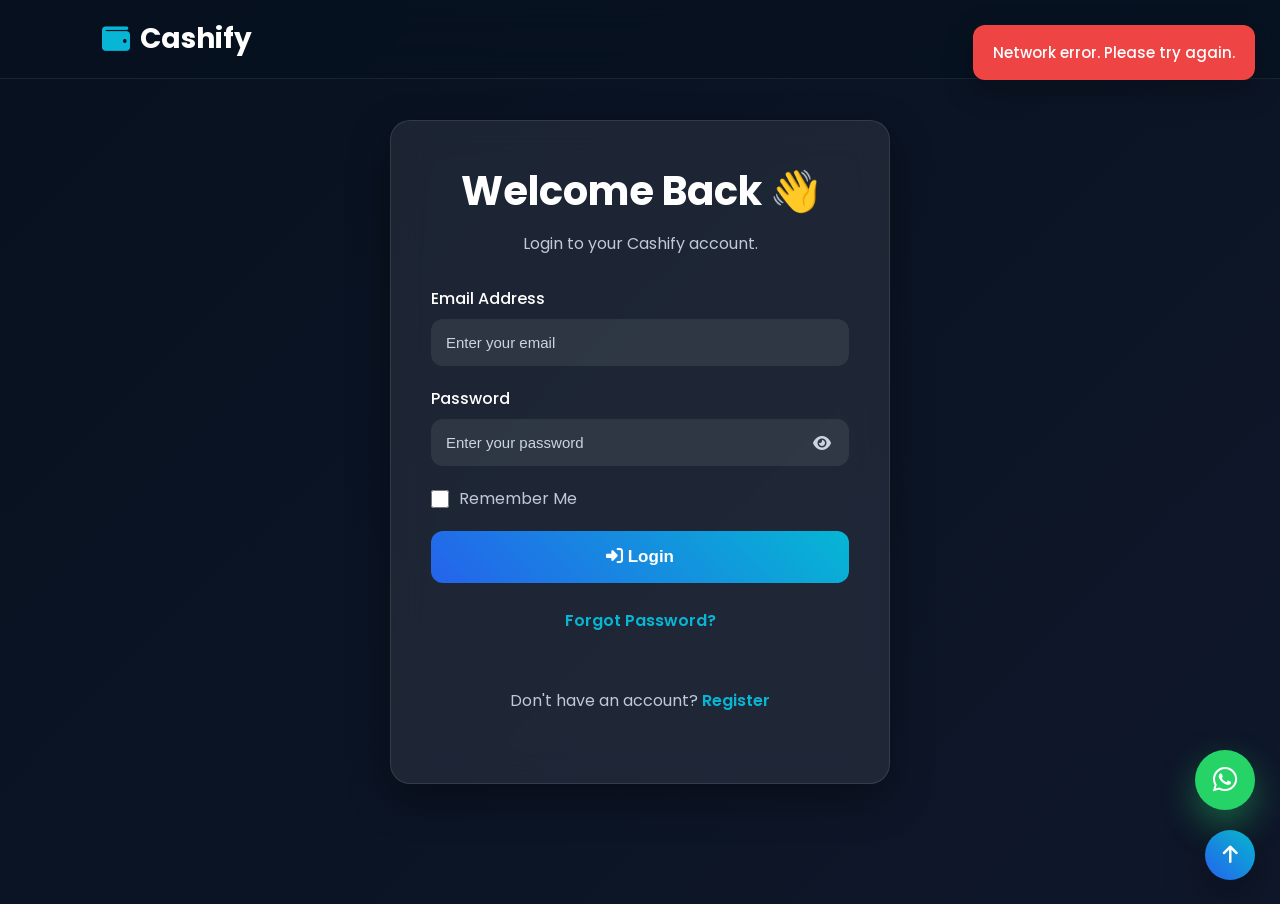
<file: airtime-to-cash/admin.html>
<!DOCTYPE html>
<html lang="en">
<head>

<meta charset="UTF-8">
<meta name="viewport" content="width=device-width,initial-scale=1">

<title>Cashify Admin Panel</title>

<link rel="stylesheet" href="css/admin.css">

<link rel="stylesheet"
href="https://cdnjs.cloudflare.com/ajax/libs/font-awesome/6.6.0/css/all.min.css">

</head>

<body>

<div class="admin-layout">

    <!-- ========================= -->
    <!-- SIDEBAR -->
    <!-- ========================= -->

    <aside class="sidebar" id="sidebar">

        <div class="logo-area">

            <div class="logo-circle">
                <i class="fas fa-wallet"></i>
            </div>

            <div>
                <h2>Cashify</h2>
                <span>Admin Panel</span>
            </div>

        </div>

        <ul class="sidebar-menu">

            <li class="active" data-page="dashboard">
                <i class="fas fa-chart-pie"></i>
                <span>Dashboard</span>
            </li>

            <li data-page="transactions">
                <i class="fas fa-money-check-alt"></i>
                <span>Transactions</span>
            </li>

            <li data-page="users">
                <i class="fas fa-users"></i>
                <span>Users</span>
            </li>

            <li data-page="withdrawals">
                <i class="fas fa-wallet"></i>
                <span>Withdrawals</span>
            </li>

            <li data-page="support">
                <i class="fas fa-headset"></i>
                <span>Support</span>
            </li>

            <li id="logoutBtn">
                <i class="fas fa-sign-out-alt"></i>
                <span>Logout</span>
            </li>

        </ul>

    </aside>

    <!-- ========================= -->
    <!-- MAIN CONTENT -->
    <!-- ========================= -->

    <main class="main-content">

<button onclick="testAirtimeOtp()">
    Test Airtime OTP
</button>

<button onclick="testAirtimeOtpVerify()">
    Verify Airtime OTP
</button>

<button onclick="testAirtimeQuota()">
    Test Airtime Quota
</button>
        
        <!-- TOP BAR -->

        <header class="topbar">

            <div class="left-top">

                <button id="menuToggle" class="menu-btn">

                    <i class="fas fa-bars"></i>

                </button>

                <div class="page-title">

    <h1>Dashboard</h1>

    <small>Welcome back, Administrator</small>

                </div>

            </div>

            <div class="right-top">

    <div class="admin-profile">

        <div class="avatar">
            <i class="fas fa-user-shield"></i>
        </div>

        <div>
            <h4>Administrator</h4>
            <small>Super Admin</small>
        </div>

    </div>

    <button class="notification-btn">

        <i class="fas fa-bell"></i>
        <span class="notify-dot"></span>

    </button>

    <div class="search-box">

        <i class="fas fa-search"></i>

        <input
    type="text"
    id="searchInput"
    placeholder="Search transaction...">

    </div>

 </div>

</header>
            
        <!-- ========================= -->
        <!-- DASHBOARD CARDS -->
        <!-- ========================= -->

         <section id="dashboardSection" 
         class="content-section">

           <button onclick="testAirtimeBridge()">
    Test AirtimeBridge
           </button>
             
            <section class="dashboard-cards">
            
            <div class="dashboard-card green">

                <div>

                    <p>Total Users</p>

                    <h2 id="totalUsers">0</h2>

                </div>

                <div class="card-icon">

                    <i class="fas fa-users"></i>

                </div>

            </div>

            <div class="dashboard-card blue">

                <div>

                    <p>Transactions</p>

                    <h2 id="totalTransactions">0</h2>

                </div>

                <div class="card-icon">

                    <i class="fas fa-money-check-alt"></i>

                </div>

            </div>

            <div class="dashboard-card orange">

                <div>

                    <p>Pending</p>

                    <h2 id="pendingTransactions">0</h2>

                </div>

                <div class="card-icon">

                    <i class="fas fa-clock"></i>

                </div>

            </div>

            <div class="dashboard-card purple">

                <div>

                    <p>Wallet Balance</p>

                    <h2 id="walletTotal">₦0.00</h2>

                </div>

                <div class="card-icon">

                    <i class="fas fa-wallet"></i>

                </div>

            </div>

        </section>

    <!-- CLOSE DASHBOARD SECTION -->
        </section>
            
        <!-- ========================= -->
        <!-- TRANSACTIONS SECTION -->
        <!-- ========================= -->

        <section
            id="transactionsSection"
            class="content-section"
            style="display:none;">
            
            <div class="section-header">

                <div>

                    <h2>Pending Transactions</h2>

                    <p>
                        Review, approve or reject airtime submissions.
                    </p>

                </div>

                <button class="refresh-btn">

                    <i class="fas fa-rotate"></i>

                    Refresh

                </button>

            </div>

            <div class="table-container">
  
<table class="transaction-table">

<thead>

<tr>

<th>Screenshot</th>

<th>Transaction ID</th>

<th>User</th>

<th>Network</th>

<th>Airtime</th>

<th>Receive</th>

<th>Status</th>

<th>Actions</th>

</tr>

</thead>

<tbody id="transactionTable">

<!-- Loaded from admin.js -->

</tbody>

</table>

</div>

</section>

<!-- ========================= -->
<!-- USERS SECTION -->
<!-- ========================= -->

<section
id="usersSection"
class="content-section"
style="display:none;">

<div class="section-header">

<div>

<h2>Users Management</h2>

<p>Manage all registered Cashify users.</p>

</div>

</div>

<div class="table-container">

<table class="transaction-table">

<thead>

<tr>

<th>Profile</th>

<th>Full Name</th>

<th>Email</th>

<th>Phone</th>

<th>Wallet</th>

<th>Status</th>

<th>Action</th>

</tr>

</thead>

<tbody id="userTable">

</tbody>

</table>

</div>

</section>

<!-- ========================= -->
<!-- WITHDRAWALS -->
<!-- ========================= -->

<section
id="withdrawalsSection"
class="content-section"
style="display:none;">

<div class="section-header">

<div>

<h2>Withdrawals</h2>

<p>Manage withdrawal requests.</p>

</div>

</div>

<div class="table-container">

<table class="transaction-table">

<thead>

<tr>

<th>User</th>

<th>Bank</th>

<th>Amount</th>

<th>Status</th>

<th>Action</th>

</tr>

</thead>

<tbody id="withdrawalTable">

</tbody>

</table>

</div>

</section>

<!-- ========================= -->
<!-- SUPPORT -->
<!-- ========================= -->

<section
id="supportSection"
class="content-section"
style="display:none;">

<div class="section-header">

<div>

<h2>Support Tickets</h2>

<p>Customer complaints and enquiries.</p>

</div>

</div>

<div class="table-container">

<table class="transaction-table">

<thead>

<tr>

<th>User</th>

<th>Subject</th>

<th>Status</th>

<th>Date</th>

<th>Action</th>

</tr>

</thead>

<tbody id="supportTable">

</tbody>

</table>

</div>

  </section>

      <!-- ========================= -->
<!-- TRANSACTION DETAILS MODAL -->
<!-- ========================= -->

<div id="transactionModal" class="transaction-modal">

    <div class="transaction-modal-content">

        <div class="modal-header">

            <h2>Transaction Details</h2>

            <button
                class="close-modal"
                onclick="closeTransactionModal()">

                <i class="fas fa-times"></i>

            </button>

        </div>

        <div class="modal-body">

            <div class="image-section">

                <img
                    id="modalScreenshot"
                    src=""
                    alt="Screenshot">

            </div>

            <div class="details-grid">

                <div class="detail-item">

                    <label>Transaction ID</label>

                    <p id="modalTransactionId"></p>

                </div>

                <div class="detail-item">

                    <label>User</label>

                    <p id="modalUser"></p>

                </div>

                <div class="detail-item">

                    <label>Network</label>

                    <p id="modalNetwork"></p>

                </div>

                <div class="detail-item">

                    <label>Phone Number</label>

                    <p id="modalPhone"></p>

                </div>

                <div class="detail-item">

                    <label>Airtime Amount</label>

                    <p id="modalAmount"></p>

                </div>

                <div class="detail-item">

                    <label>Receive Amount</label>

                    <p id="modalReceive"></p>

                </div>

                <div class="detail-item">

                    <label>Status</label>

                    <p id="modalStatus"></p>

                </div>

                <div class="detail-item">

                    <label>Date</label>

                    <p id="modalDate"></p>

                </div>

                <div class="detail-item full">

                    <label>Note</label>

                    <p id="modalNote"></p>

                </div>

            </div>

        </div>

        <div class="modal-footer">

            <button
                class="approve-btn"
                id="modalApproveBtn">

                <i class="fas fa-check"></i>

                Approve

            </button>

            <button
                class="reject-btn"
                id="modalRejectBtn">

                <i class="fas fa-times"></i>

                Reject

            </button>

            <button
                class="complete-btn"
                id="modalCompleteBtn">

                <i class="fas fa-circle-check"></i>

                Complete

            </button>

        </div>

    </div>

</div>

</main>

</div>

<script src="js/admin.js"></script>

</body>

</html>
</file>
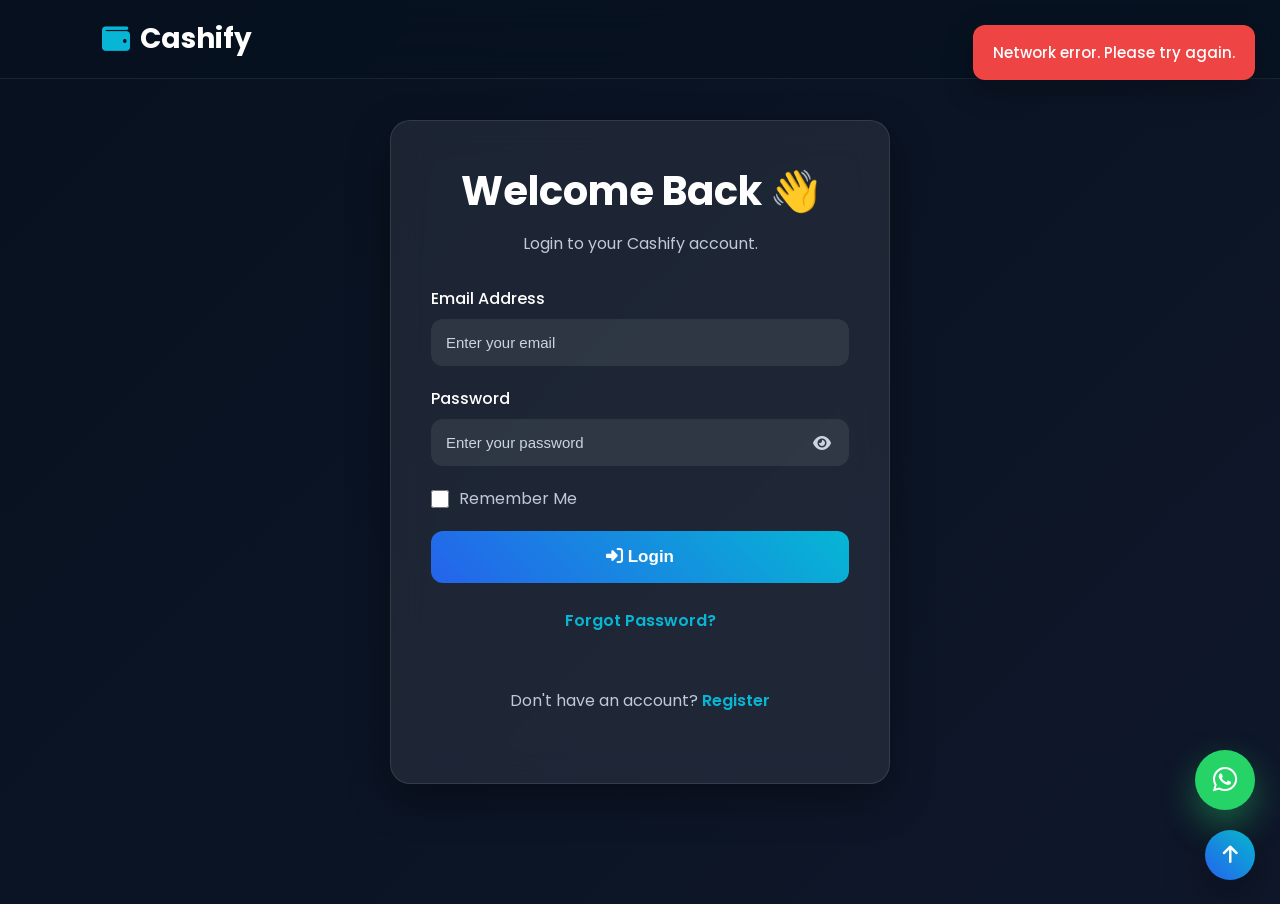
<file: airtime-to-cash/login.html>
<!DOCTYPE html>
<html lang="en">
<head>
    <meta charset="UTF-8">
    <meta name="viewport" content="width=device-width, initial-scale=1.0">
    <title>Login | Cashify</title>

    <!-- Google Fonts -->
    <link href="https://fonts.googleapis.com/css2?family=Poppins:wght@300;400;500;600;700&display=swap" rel="stylesheet">

    <!-- Font Awesome -->
    <link rel="stylesheet"
    href="https://cdnjs.cloudflare.com/ajax/libs/font-awesome/6.6.0/css/all.min.css">

    <!-- AOS -->
    <link rel="stylesheet"
    href="https://unpkg.com/aos@2.3.4/dist/aos.css">

    <!-- Main CSS -->
    <link rel="stylesheet" href="css/style.css">
</head>

<body>

<!-- ================= NAVBAR ================= -->

<nav class="navbar">

    <div class="logo">
        <i class="fas fa-wallet"></i>
        Cashify
    </div>

    <ul class="nav-links">

        <li>
            <a href="index.html">Home</a>
        </li>

        <li>
            <a href="register.html">Register</a>
        </li>

    </ul>

    <div class="menu-btn">
        <i class="fas fa-bars"></i>
    </div>

</nav>

<!-- ================= LOGIN SECTION ================= -->

<section class="auth-section">

<div class="auth-card fade-in" data-aos="zoom-in">

<h2>

Welcome Back 👋

</h2>

<p>

Login to your Cashify account.

</p>

<form id="loginForm">

<div class="form-group">

<label>Email Address</label>

<input

type="email"

id="loginEmail"

placeholder="Enter your email"

required>

</div>

<div class="form-group">

<label>Password</label>

<div class="password-box">

<input

type="password"

id="loginPassword"

placeholder="Enter your password"

required>

<i class="fas fa-eye toggle-password"></i>
    
</div>

</div>

<div class="checkbox">

<input

type="checkbox"

id="rememberMe">

<label for="rememberMe">

Remember Me

</label>

</div>

<button

type="submit"

class="auth-btn">

<i class="fas fa-sign-in-alt"></i>

Login

</button>

<div class="auth-links">

<p>

<a href="#">

Forgot Password?</a>

</p>

<br>

<p>

Don't have an account?

<a href="register.html">

Register

</a>

</p>

</div>

</form>

</div>

  </section>

<!-- ================= TOAST ================= -->

<div class="toast" id="toast"></div>

<!-- ================= LOADER ================= -->

<div class="loader" id="loader" style="display:none;"></div>

<!-- ================= BACK TO TOP ================= -->

<button class="back-to-top" title="Back to Top">

    <i class="fas fa-arrow-up"></i>

</button>

<!-- ================= WHATSAPP ================= -->

<a
href="https://wa.me/2348000000000"
target="_blank"
class="whatsapp"
title="Chat with us">

    <i class="fab fa-whatsapp"></i>

</a>

<!-- ================= AOS ================= -->

<script src="https://unpkg.com/aos@2.3.4/dist/aos.js"></script>

<script>

AOS.init({

    duration:800,

    once:true

});

</script>

<!-- ================= MAIN JAVASCRIPT ================= -->

<script src="js/script.js"></script>

</body>
</html>
</file>
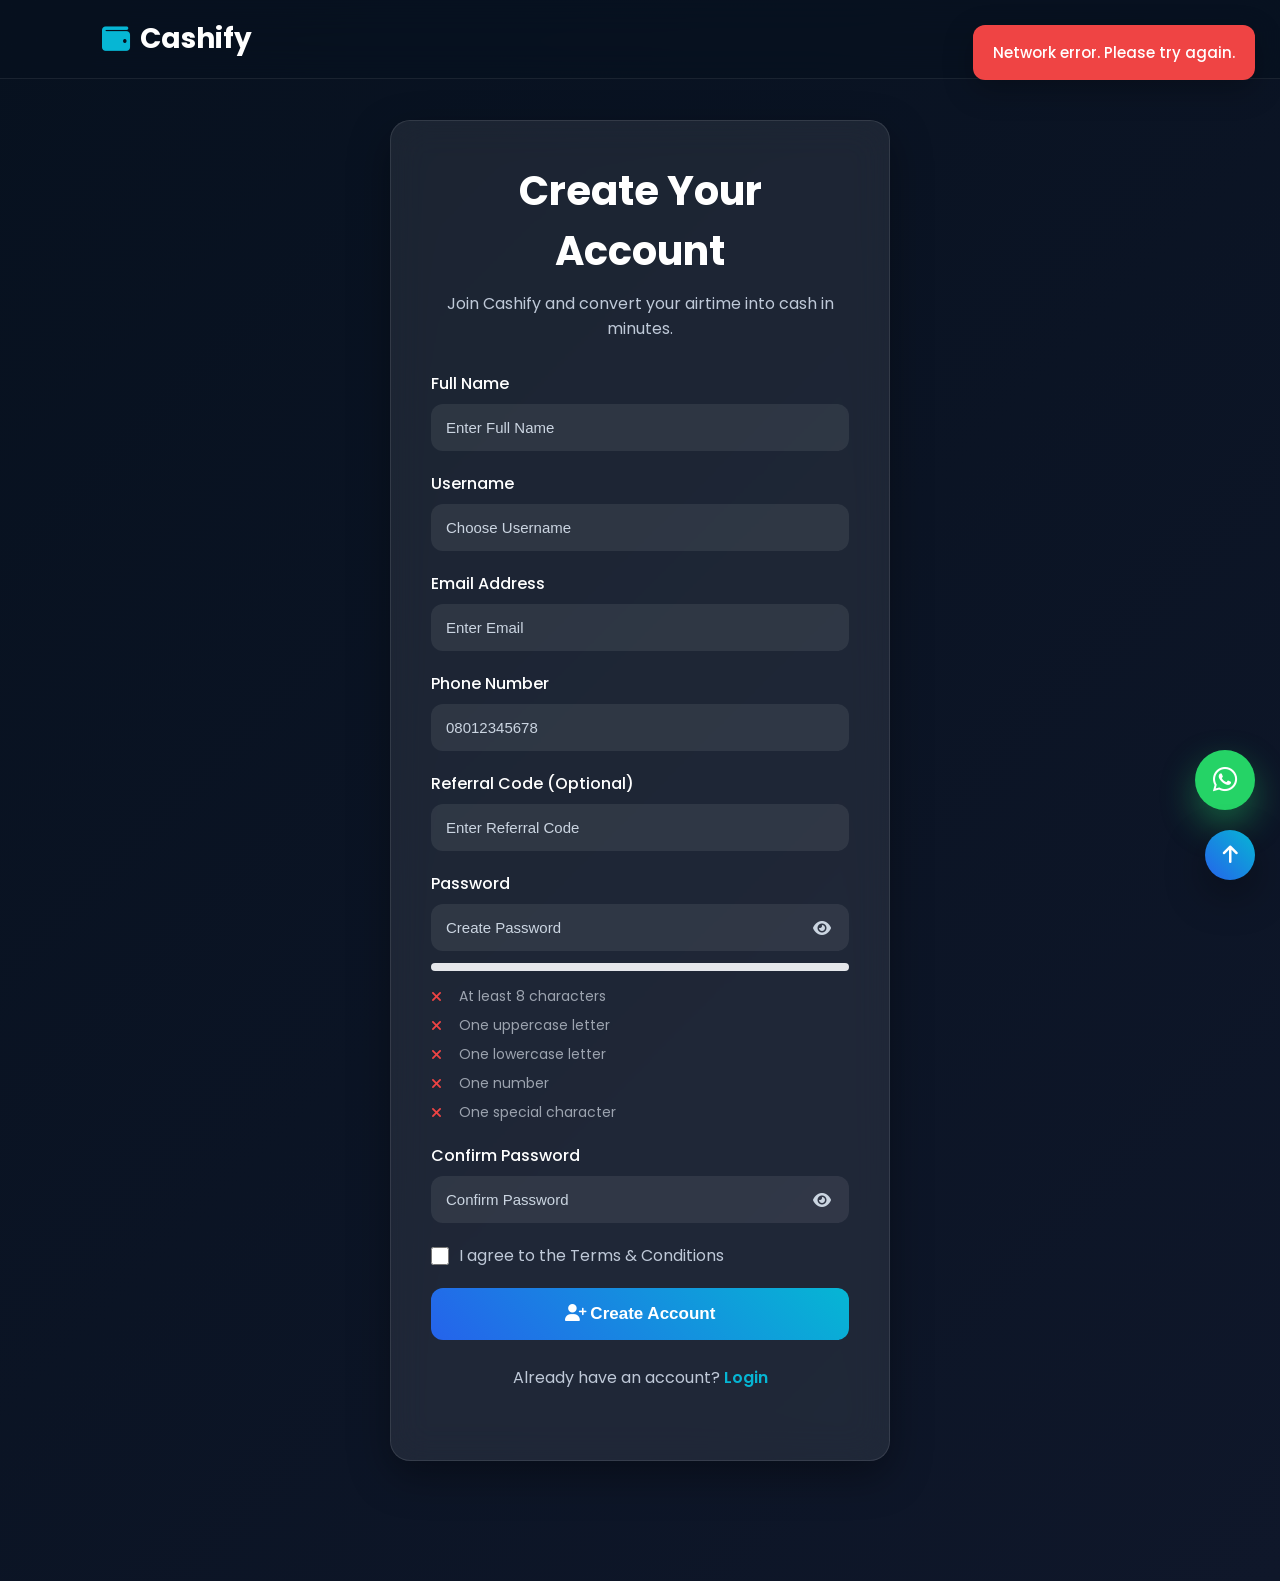
<file: airtime-to-cash/register.html>
<!DOCTYPE html>
<html lang="en">
<head>

<meta charset="UTF-8">

<meta name="viewport"
content="width=device-width, initial-scale=1.0">

<title>Register | Cashify</title>

<!-- Google Font -->

<link href="https://fonts.googleapis.com/css2?family=Poppins:wght@300;400;500;600;700&display=swap" rel="stylesheet">

<!-- Font Awesome -->

<link rel="stylesheet"
href="https://cdnjs.cloudflare.com/ajax/libs/font-awesome/6.6.0/css/all.min.css">

<!-- AOS -->

<link rel="stylesheet"
href="https://unpkg.com/aos@2.3.4/dist/aos.css">

<!-- CSS -->

<link rel="stylesheet"
href="css/style.css">

</head>

<body>

<!-- ================= NAVBAR ================= -->

<nav class="navbar">

<div class="logo">

<i class="fas fa-wallet"></i>

Cashify

</div>

<ul class="nav-links">

<li>

<a href="index.html">

Home

</a>

</li>

<li>

<a href="login.html">

Login

</a>

</li>

</ul>

<div class="menu-btn">

<i class="fas fa-bars"></i>

</div>

</nav>

<!-- ================= REGISTER ================= -->

<section class="auth-section">

<div class="auth-card fade-in"
data-aos="zoom-in">

<h2>

Create Your Account

</h2>

<p>

Join Cashify and convert your airtime into cash in minutes.

</p>

<form id="registerForm">

<div class="form-group">

<label>

Full Name

</label>

<input

type="text"

id="fullName"

placeholder="Enter Full Name"

required>

</div>

<div class="form-group">

<label>

Username

</label>

<input

type="text"

id="username"

placeholder="Choose Username"

required>

</div>

<div class="form-group">

<label>

Email Address

</label>

<input

type="email"

id="email"

placeholder="Enter Email"

required>

</div>

<div class="form-group">

<label>

Phone Number

</label>

<input

type="tel"

id="phone"

placeholder="08012345678"

required>

</div>

<div class="form-group">

<label>

Referral Code (Optional)

</label>

<input

type="text"

id="referralCode"

placeholder="Enter Referral Code">

  </div>

<!-- Password -->

<div class="form-group">

<label>Password</label>

<div class="password-box">

<input
type="password"
id="password"
placeholder="Create Password"
required>

<i class="fas fa-eye toggle-password"></i>

</div>

<div class="password-strength">

<span id="strengthBar"></span>

</div>

<ul class="password-checklist">

    <li id="checkLength">
        <i class="fas fa-times"></i>
        At least 8 characters
    </li>

    <li id="checkUpper">
        <i class="fas fa-times"></i>
        One uppercase letter
    </li>

    <li id="checkLower">
        <i class="fas fa-times"></i>
        One lowercase letter
    </li>

    <li id="checkNumber">
        <i class="fas fa-times"></i>
        One number
    </li>

    <li id="checkSpecial">
        <i class="fas fa-times"></i>
        One special character
    </li>

</ul>
  
</div>

<!-- Confirm Password -->

<div class="form-group">

<label>Confirm Password</label>

<div class="password-box">

<input
type="password"
id="confirmPassword"
placeholder="Confirm Password"
required>

<i class="fas fa-eye toggle-password"></i>

</div>

</div>

<!-- Terms -->

<div class="checkbox">

<input
type="checkbox"
id="terms"
required>

<label for="terms">

I agree to the

<a href="terms.html">

Terms & Conditions

</a>

</label>

</div>

<!-- Register Button -->

<button
type="submit"
class="auth-btn">

<i class="fas fa-user-plus"></i>

Create Account

</button>

<div class="auth-links">

<p>

Already have an account?

<a href="login.html">

Login

</a>

</p>

</div>

</form>

</div>

</section>

<!-- Toast -->

<div class="toast"></div>

<!-- Loader -->

<div class="loader" id="loader" style="display:none;"></div>

<!-- WhatsApp -->

<a
href="https://wa.me/2348000000000"
target="_blank"
class="whatsapp">

<i class="fab fa-whatsapp"></i>

</a>

<!-- Back To Top -->

<button class="back-to-top">

<i class="fas fa-arrow-up"></i>

</button>

<!-- AOS -->

<script src="https://unpkg.com/aos@2.3.4/dist/aos.js"></script>

<script>

AOS.init({

duration:800,

once:true

});

</script>

<!-- Main JS -->

<script src="js/script.js"></script>

</body>
</html>
</file>
<file: airtime-to-cash/css/admin.css>
/* =======================================
   CASHIFY ADMIN PANEL
======================================= */

*{
margin:0;
padding:0;
box-sizing:border-box;
font-family:Inter,Arial,sans-serif;
}

body{

background:#f5f7fb;
color:#222;
overflow-x:hidden;

}

a{

text-decoration:none;

}

ul{

list-style:none;

}

button{

border:none;
cursor:pointer;
font-family:inherit;

}

/* ==============================
LAYOUT
============================== */

.admin-layout{

display:flex;
min-height:100vh;

}

/* ==============================
SIDEBAR
============================== */

.sidebar{

width:260px;
background:#0d1b2a;
color:#fff;
position:fixed;
left:0;
top:0;
bottom:0;
padding:25px 18px;
display:flex;
flex-direction:column;
transition:.3s;

}

.logo-area{

display:flex;
align-items:center;
gap:15px;
margin-bottom:40px;

}

.logo-circle{

width:55px;
height:55px;
border-radius:50%;
background:linear-gradient(135deg,#00c853,#00e676);
display:flex;
align-items:center;
justify-content:center;
font-size:22px;
color:#fff;

}

.logo-area h2{

font-size:24px;

}

.logo-area span{

font-size:13px;
opacity:.8;

}

/* ==============================
MENU
============================== */

.sidebar-menu{

display:flex;
flex-direction:column;
gap:10px;

}

.sidebar-menu li{

display:flex;
align-items:center;
gap:15px;
padding:15px 18px;
border-radius:14px;
transition:.25s;
font-size:15px;

}

.sidebar-menu li i{

width:20px;
text-align:center;

}

.sidebar-menu li:hover{

background:#16304c;

}

.sidebar-menu li.active{

background:linear-gradient(135deg,#00c853,#00e676);
color:#fff;

}

/* ==============================
MAIN
============================== */

.main-content{

margin-left:260px;
flex:1;
padding:30px;

}

/* ==============================
TOP BAR
============================== */

.topbar{
display:flex;
justify-content:space-between;
align-items:center;
gap:20px;
margin-bottom:25px;
}

.left-top{
display:flex;
align-items:center;
gap:15px;
}

.menu-btn{
width:45px;
height:45px;
border-radius:12px;
background:#fff;
box-shadow:0 8px 20px rgba(0,0,0,.08);
display:flex;
align-items:center;
justify-content:center;
}

.menu-btn i{
font-size:18px;
}

.left-top h1{
font-size:30px;
font-weight:700;
margin:0;
}

.left-top small{
display:block;
color:#777;
font-size:13px;
margin-top:3px;
}

.right-top{
display:flex;
align-items:center;
gap:15px;
}

.search-box{
display:flex;
align-items:center;
gap:10px;
flex:1;
max-width:350px;
background:#fff;
padding:12px 18px;
border-radius:14px;
box-shadow:0 8px 20px rgba(0,0,0,.06);
}

.search-box input{
border:none;
outline:none;
font-size:14px;
width:100%;
background:transparent;
}

.notification-btn{
position:relative;
width:48px;
height:48px;
border-radius:14px;
background:#fff;
box-shadow:0 8px 20px rgba(0,0,0,.06);
display:flex;
align-items:center;
justify-content:center;
}

.notify-dot{
position:absolute;
top:10px;
right:10px;
width:10px;
height:10px;
background:red;
border-radius:50%;
}

.admin-profile{
display:flex;
align-items:center;
gap:12px;
background:#fff;
padding:10px 16px;
border-radius:14px;
box-shadow:0 8px 20px rgba(0,0,0,.06);
}

.avatar{
width:45px;
height:45px;
border-radius:50%;
background:linear-gradient(135deg,#00c853,#00e676);
display:flex;
justify-content:center;
align-items:center;
color:#fff;
font-size:18px;
}

/* ==============================
DASHBOARD CARDS
============================== */

.dashboard-cards{

display:grid;
grid-template-columns:repeat(4,1fr);
gap:18px;
margin-bottom:30px;

}

.dashboard-card{

position:relative;
overflow:hidden;
border-radius:18px;
padding:18px 20px;
color:#fff;
display:flex;
justify-content:space-between;
align-items:center;
min-height:120px;
box-shadow:0 10px 25px rgba(0,0,0,.10);
transition:.3s;

}

.dashboard-card:hover{

transform:translateY(-4px);

}

.dashboard-card::before{

content:"";
position:absolute;
width:100px;
height:100px;
background:rgba(255,255,255,.12);
border-radius:50%;
top:-30px;
right:-30px;

}

.dashboard-card p{

font-size:13px;
opacity:.9;
margin-bottom:8px;

}

.dashboard-card h2{

font-size:28px;
font-weight:700;

}

.card-icon{

width:55px;
height:55px;
border-radius:16px;
background:rgba(255,255,255,.18);
display:flex;
align-items:center;
justify-content:center;
font-size:22px;

}

/* Card Colors */

.green{

background:linear-gradient(135deg,#00c853,#00e676);

}

.blue{

background:linear-gradient(135deg,#1565c0,#42a5f5);

}

.orange{

background:linear-gradient(135deg,#ff9800,#ffb74d);

}

.purple{

background:linear-gradient(135deg,#6a1b9a,#ab47bc);

}

/* ==============================
SECTION HEADER
============================== */

.section-header{

display:flex;
justify-content:space-between;
align-items:center;
margin-bottom:20px;
flex-wrap:wrap;
gap:15px;

}

.section-header h2{

font-size:28px;
margin-bottom:6px;

}

.section-header p{

color:#666;
font-size:14px;

}

.refresh-btn{

background:#00c853;
color:#fff;
padding:12px 20px;
border-radius:12px;
font-weight:600;
display:flex;
align-items:center;
gap:8px;
transition:.3s;

}

.refresh-btn:hover{

background:#00b248;

    }

/* ==============================
TABLE
============================== */

.table-container{

background:#fff;
border-radius:22px;
padding:20px;
overflow-x:auto;
box-shadow:0 10px 30px rgba(0,0,0,.06);

}

.transaction-table{

width:100%;
border-collapse:collapse;
min-width:1000px;

}

.transaction-table thead{

background:#f4f6fb;

}

.transaction-table th{

padding:18px;
text-align:left;
font-size:14px;
font-weight:700;
color:#555;
border-bottom:1px solid #eee;

}

.transaction-table td{

padding:18px;
border-bottom:1px solid #f0f0f0;
font-size:14px;
vertical-align:middle;

}

.transaction-table tbody tr{

transition:.25s;

}

.transaction-table tbody tr:hover{

background:#f8fffb;

}

/* ==============================
SCREENSHOT
============================== */

.table-image{

width:70px;
height:70px;
border-radius:14px;
object-fit:cover;
cursor:pointer;
transition:.3s;
border:2px solid #f1f1f1;

}

.table-image:hover{

transform:scale(1.08);

}

/* ==============================
STATUS BADGES
============================== */

.status{

display:inline-flex;
align-items:center;
justify-content:center;
padding:8px 15px;
border-radius:30px;
font-size:12px;
font-weight:700;
min-width:100px;

}

.status.pending{

background:#fff4dd;
color:#ff9800;

}

.status.approved{

background:#e3f2fd;
color:#1976d2;

}

.status.completed{

background:#e8f5e9;
color:#2e7d32;

}

.status.rejected{

background:#ffebee;
color:#d32f2f;

}

/* ==============================
ACTION BUTTONS
============================== */

.action{

padding:10px 16px;
border-radius:10px;
font-size:13px;
font-weight:600;
color:#fff;
margin-right:8px;
margin-bottom:6px;
transition:.25s;

}

.action:hover{

transform:translateY(-2px);

}

.approve-btn{

background:#00c853;

}

.reject-btn{

background:#e53935;

}

.complete-btn{

background:#1565c0;

}

.view-btn{

background:#6a1b9a;

}

/* ==========================================
   TRANSACTION MODAL - RESPONSIVE
========================================== */

.transaction-modal {
    position: fixed;
    inset: 0;

    width: 100%;
    height: 100%;

    display: none;

    align-items: center;
    justify-content: center;

    padding: 20px;

    background: rgba(0, 0, 0, 0.65);

    z-index: 10000;

    overflow-y: auto;
}

.transaction-modal.active {
    display: flex;
}

.transaction-modal-content {

    width: min(900px, 100%);

    max-height: 90vh;

    background: #fff;

    border-radius: 24px;

    overflow: hidden;

    display: flex;
    flex-direction: column;

    box-shadow: 0 20px 60px rgba(0,0,0,.25);
}

/* HEADER */

.modal-header {

    flex-shrink: 0;

    display: flex;
    align-items: center;
    justify-content: space-between;

    padding: 18px 22px;

    border-bottom: 1px solid #eee;
}

.modal-header h2 {
    margin: 0;
    font-size: 20px;
}

.close-modal {

    width: 42px;
    height: 42px;

    border: none;
    border-radius: 50%;

    background: #f3f4f6;

    cursor: pointer;

    font-size: 18px;
}

/* BODY */

.modal-body {

    padding: 20px;

    overflow-y: auto;

    display: grid;

    grid-template-columns: 1fr 1fr;

    gap: 20px;
}

/* SCREENSHOT */

.image-section {

    width: 100%;

    display: flex;
    align-items: flex-start;
    justify-content: center;
}

.image-section img {

    display: block;

    width: 100%;
    max-width: 420px;

    max-height: 55vh;

    object-fit: contain;

    border-radius: 18px;

    background: #f5f5f5;
}

/* DETAILS */

.details-grid {

    display: grid;

    grid-template-columns: 1fr 1fr;

    gap: 12px;

    align-content: start;
}

.detail-item {

    min-width: 0;

    padding: 14px;

    background: #f6f8fc;

    border-radius: 14px;
}

.detail-item label {

    display: block;

    margin-bottom: 6px;

    font-size: 12px;

    font-weight: 600;

    color: #777;
}

.detail-item p {

    margin: 0;

    font-size: 14px;

    font-weight: 600;

    color: #222;

    word-break: break-word;
}

.detail-item.full {
    grid-column: 1 / -1;
}

/* FOOTER */

.modal-footer {

    flex-shrink: 0;

    display: flex;

    gap: 10px;

    padding: 16px 20px;

    border-top: 1px solid #eee;
}

.modal-footer button {

    flex: 1;

    min-height: 46px;

    border: none;

    border-radius: 12px;

    cursor: pointer;
}


/* ==========================================
   MOBILE MODAL
========================================== */

@media (max-width: 768px) {

    .transaction-modal {

        padding: 10px;

        align-items: center;

    }

    .transaction-modal-content {

        width: 100%;

        max-width: 100%;

        max-height: 92vh;

        border-radius: 18px;

    }

    .modal-header {

        padding: 14px 16px;
    }

    .modal-header h2 {

        font-size: 18px;
    }

    .modal-body {

        display: block;

        padding: 14px;

        overflow-y: auto;
    }

    .image-section {

        margin-bottom: 16px;
    }

    .image-section img {

        width: 100%;

        max-width: 100%;

        max-height: 300px;

        object-fit: contain;

        border-radius: 14px;
    }

    .details-grid {

        display: grid;

        grid-template-columns: 1fr;

        gap: 10px;
    }

    .detail-item {

        padding: 13px;

        border-radius: 13px;
    }

    .detail-item.full {

        grid-column: auto;
    }

    .modal-footer {

        display: grid;

        grid-template-columns: 1fr;

        padding: 12px 14px;
    }

    .modal-footer button {

        width: 100%;
    }

   }

/* ======================================
   FINAL MOBILE RESPONSIVE
====================================== */

@media (max-width:768px){

    /* ==============================
       MAIN
    ============================== */

    .main-content{
        width:100%;
        margin-left:0 !important;
        padding:16px !important;
    }


    /* ==============================
       SIDEBAR
    ============================== */

    .sidebar{
        width:260px;
        position:fixed;
        left:0;
        top:0;
        bottom:0;

        transform:translateX(-100%);
        transition:.3s;

        z-index:9999;
    }

    .sidebar.show{
        transform:translateX(0);
    }


    /* ==============================
       TOP BAR
    ============================== */

    .topbar{
        width:100%;

        display:grid !important;
        grid-template-columns:1fr !important;

        gap:15px !important;
        margin-bottom:25px !important;
    }


    /* ==============================
       DASHBOARD TITLE
    ============================== */

    .left-top{
        width:100%;

        display:flex !important;
        align-items:center !important;
        justify-content:flex-start !important;

        gap:14px !important;
    }


    .menu-btn{
        width:52px !important;
        height:52px !important;

        flex-shrink:0;

        border-radius:15px !important;
    }


    .page-title{
        flex:1;
        min-width:0;
    }


    .page-title h1{
        margin:0 !important;

        font-size:27px !important;
        line-height:1.1 !important;
    }


    .page-title small{
        display:block !important;

        margin-top:5px;

        color:#777;

        font-size:12px !important;
        line-height:1.3;
    }


    /* ==============================
       RIGHT TOP
    ============================== */

    .right-top{
        width:100% !important;

        display:grid !important;

        grid-template-columns:minmax(0,1fr) 56px !important;

        grid-template-areas:
            "profile notification"
            "search search" !important;

        gap:12px !important;
    }


    /* ==============================
       ADMIN PROFILE
    ============================== */

    .admin-profile{
        grid-area:profile;

        width:100% !important;
        min-width:0;

        min-height:68px !important;

        display:flex !important;
        align-items:center !important;

        padding:9px 13px !important;

        gap:11px !important;

        border-radius:17px !important;
    }


    .avatar{
        width:48px !important;
        height:48px !important;

        flex-shrink:0;
    }


    .admin-profile h4{
        font-size:16px !important;
        margin:0;
    }


    .admin-profile small{
        font-size:12px !important;
    }


    /* ==============================
       NOTIFICATION
    ============================== */

    .notification-btn{
        grid-area:notification;

        width:56px !important;
        height:56px !important;

        padding:0 !important;
        margin:0 !important;

        display:flex !important;
        align-items:center !important;
        justify-content:center !important;

        border-radius:17px !important;

        position:relative !important;
    }


    .notification-btn i{
        font-size:18px;
    }


    .notify-dot{
        position:absolute;

        top:8px !important;
        right:8px !important;

        width:10px !important;
        height:10px !important;
    }


    /* ==============================
       SEARCH
    ============================== */

    .search-box{
        grid-area:search;

        width:100% !important;
        height:56px !important;

        display:flex !important;
        align-items:center !important;

        padding:0 15px !important;

        gap:10px;

        border-radius:17px !important;
    }


    .search-box input{
        width:100% !important;
        min-width:0 !important;

        font-size:14px !important;
    }


    /* ==============================
       DASHBOARD CARDS
    ============================== */

    .dashboard-cards{
        width:100% !important;

        display:grid !important;
        grid-template-columns:1fr !important;

        gap:14px !important;
    }


    .dashboard-card{
        width:100% !important;

        min-height:110px !important;

        padding:17px !important;

        border-radius:18px !important;
    }


    .dashboard-card p{
        font-size:13px !important;
    }


    .dashboard-card h2{
        font-size:26px !important;
    }


    .card-icon{
        width:50px !important;
        height:50px !important;

        font-size:20px !important;
    }


    /* ==============================
       SECTION HEADER
    ============================== */

    .section-header{
        width:100%;

        display:flex !important;
        flex-direction:column !important;

        align-items:flex-start !important;

        gap:10px !important;
    }


    .section-header h2{
        font-size:22px !important;
    }


    .section-header p{
        font-size:13px !important;

        margin-top:5px;
        margin-bottom:5px;
    }


    .refresh-btn{
        width:100% !important;

        justify-content:center !important;
    }


    /* ==============================
       TABLE
    ============================== */

    .table-container{
        width:100%;

        overflow-x:auto;

        padding:10px;

        -webkit-overflow-scrolling:touch;
    }


    .transaction-table{
        min-width:750px;
    }


    /* ==============================
       MODAL
    ============================== */

    .modal-body{
        grid-template-columns:1fr !important;
    }


    .details-grid{
        grid-template-columns:1fr !important;
    }


    .modal-footer{
        flex-direction:column !important;
    }


    .modal-footer button{
        width:100% !important;
    }

       }
</file>
<file: airtime-to-cash/css/style.css>
/* ==========================================
   AIRTIME2CASH - STYLE.CSS
   PART 1
   Global Styles + Navbar + Hero
========================================== */

/* Google Font */
@import url('https://fonts.googleapis.com/css2?family=Poppins:wght@300;400;500;600;700;800&display=swap');

/* ========= CSS VARIABLES ========= */

:root{

    --primary:#2563eb;
    --secondary:#06b6d4;
    --success:#22c55e;
    --danger:#ef4444;

    --dark:#07111f;
    --dark2:#0f172a;
    --card:rgba(255,255,255,.08);

    --white:#ffffff;
    --gray:#bfc9d8;

    --shadow:0 15px 40px rgba(0,0,0,.35);

    --radius:18px;

    --transition:.35s ease;

}

/* ========= RESET ========= */

*{
    margin:0;
    padding:0;
    box-sizing:border-box;
}

html{
    scroll-behavior:smooth;
}

body{

    font-family:'Poppins',sans-serif;

    background:linear-gradient(135deg,#07111f,#0f172a,#07111f);

    color:var(--white);

    overflow-x:hidden;

}

/* ========= SCROLLBAR ========= */

::-webkit-scrollbar{
    width:8px;
}

::-webkit-scrollbar-track{
    background:#081320;
}

::-webkit-scrollbar-thumb{
    background:var(--primary);
    border-radius:20px;
}

/* ========= LINKS ========= */

a{
    text-decoration:none;
    color:inherit;
}

ul{
    list-style:none;
}

img{
    max-width:100%;
}

/* ========= SECTION ========= */

section{

    padding:90px 8%;

}

/* ========= NAVBAR ========= */

.navbar{

    position:fixed;

    top:0;
    left:0;

    width:100%;

    padding:18px 8%;

    display:flex;

    justify-content:space-between;

    align-items:center;

    background:rgba(7,17,31,.65);

    backdrop-filter:blur(18px);

    z-index:1000;

    border-bottom:1px solid rgba(255,255,255,.08);

}

/* Logo */

.logo{

    font-size:28px;

    font-weight:700;

    color:#fff;

    display:flex;

    align-items:center;

    gap:10px;

}

.logo i{

    color:var(--secondary);

}

/* Navigation */

.nav-links{

    display:flex;

    gap:28px;

    align-items:center;

}

.nav-links a{

    transition:var(--transition);

    font-weight:500;

}

.nav-links a:hover{

    color:var(--secondary);

}

/* Register Button */

.btn{

    background:linear-gradient(45deg,var(--primary),var(--secondary));

    padding:12px 26px;

    border-radius:40px;

    color:#fff;

    transition:var(--transition);

    box-shadow:0 10px 30px rgba(37,99,235,.4);

}

.btn:hover{

    transform:translateY(-4px);

}

/* Mobile Menu */

.menu-btn{

    display:none;

    font-size:28px;

    cursor:pointer;

}

/* ========= HERO ========= */

.hero{

    min-height:100vh;

    display:flex;

    justify-content:center;

    align-items:center;

    text-align:center;

    position:relative;

    overflow:hidden;

}

/* Animated Glow */

.hero::before{

    content:"";

    position:absolute;

    width:450px;

    height:450px;

    background:#2563eb;

    filter:blur(180px);

    opacity:.35;

    border-radius:50%;

    top:-120px;

    left:-100px;

    animation:floatGlow 8s ease-in-out infinite;

}

.hero::after{

    content:"";

    position:absolute;

    width:400px;

    height:400px;

    background:#06b6d4;

    filter:blur(170px);

    opacity:.25;

    border-radius:50%;

    right:-100px;

    bottom:-100px;

    animation:floatGlow2 9s ease-in-out infinite;

}

.hero-content{

    position:relative;

    z-index:5;

    max-width:800px;

}

.hero h1{

    font-size:58px;

    line-height:1.2;

    margin-bottom:20px;

}

.hero p{

    color:var(--gray);

    font-size:19px;

    margin-bottom:35px;

}

/* Buttons */

.hero-buttons{

    display:flex;

    justify-content:center;

    gap:20px;

    flex-wrap:wrap;

}

.primary-btn{

    background:linear-gradient(45deg,var(--primary),var(--secondary));

    padding:15px 35px;

    border-radius:50px;

    color:#fff;

    font-weight:600;

    transition:var(--transition);

}

.primary-btn:hover{

    transform:translateY(-6px);

    box-shadow:0 15px 35px rgba(37,99,235,.5);

}

.secondary-btn{

    border:2px solid rgba(255,255,255,.15);

    padding:15px 35px;

    border-radius:50px;

    backdrop-filter:blur(10px);

    transition:var(--transition);

}

.secondary-btn:hover{

    background:rgba(255,255,255,.08);

}

/* ========= SECTION TITLE ========= */

section h2{

    text-align:center;

    font-size:40px;

    margin-bottom:55px;

}

/* ========= GLASS CARD ========= */

.calculator-box,
.rate-card,
.feature,
.testimonial,
.faq-item,
.contact form{

    background:var(--card);

    backdrop-filter:blur(15px);

    border:1px solid rgba(255,255,255,.08);

    border-radius:var(--radius);

    box-shadow:var(--shadow);

}

/* ========= ANIMATIONS ========= */

@keyframes floatGlow{

    0%{
        transform:translateY(0);
    }

    50%{
        transform:translateY(40px);
    }

    100%{
        transform:translateY(0);
    }

}

@keyframes floatGlow2{

    0%{
        transform:translateY(0);
    }

    50%{
        transform:translateY(-40px);
    }

    100%{
        transform:translateY(0);
    }

}

/* ==========================================
   AIRTIME2CASH - STYLE.CSS
   PART 2
   Calculator + Rates + Features + Steps
==========================================*/

/* ========= CALCULATOR ========= */

.calculator{

    display:flex;
    flex-direction:column;
    align-items:center;

}

.calculator-box{

    width:100%;
    max-width:600px;

    padding:40px;

    text-align:center;

}

.calculator-box select,
.calculator-box input{

    width:100%;

    padding:16px;

    margin-bottom:20px;

    border:none;

    outline:none;

    border-radius:12px;

    background:rgba(255,255,255,.08);

    color:#fff;

    font-size:16px;

}

.calculator-box select option{

    background:#0f172a;
    color:#fff;

}

.calculator-box input::placeholder{

    color:#cbd5e1;

}

.calculator-box button{

    width:100%;

    padding:16px;

    border:none;

    border-radius:12px;

    cursor:pointer;

    font-size:17px;

    font-weight:600;

    color:#fff;

    background:linear-gradient(45deg,var(--primary),var(--secondary));

    transition:var(--transition);

}

.calculator-box button:hover{

    transform:translateY(-4px);

    box-shadow:0 15px 30px rgba(37,99,235,.35);

}

#result{

    margin-top:25px;

    color:var(--success);

    font-size:28px;

}

/* ========= EXCHANGE RATES ========= */

.rate-container{

    display:grid;

    grid-template-columns:repeat(auto-fit,minmax(220px,1fr));

    gap:25px;

}

.rate-card{

    padding:35px;

    text-align:center;

    transition:.4s;

}

.rate-card:hover{

    transform:translateY(-12px);

    border-color:rgba(6,182,212,.45);

}

.rate-card h3{

    font-size:28px;

    margin-bottom:15px;

}

.rate-card p{

    font-size:34px;

    font-weight:700;

    color:var(--secondary);

}

/* ========= FEATURES ========= */

.feature-grid{

    display:grid;

    grid-template-columns:repeat(auto-fit,minmax(260px,1fr));

    gap:30px;

}

.feature{

    padding:35px;

    text-align:center;

    transition:.4s;

}

.feature:hover{

    transform:translateY(-10px);

}

.feature i{

    font-size:50px;

    color:var(--secondary);

    margin-bottom:20px;

}

.feature h3{

    margin-bottom:12px;

    font-size:24px;

}

.feature p{

    color:var(--gray);

    line-height:1.7;

}

/* ========= HOW IT WORKS ========= */

.step-grid{

    display:grid;

    grid-template-columns:repeat(auto-fit,minmax(220px,1fr));

    gap:25px;

}

.step-grid div{

    background:var(--card);

    backdrop-filter:blur(15px);

    border-radius:18px;

    padding:35px;

    text-align:center;

    border:1px solid rgba(255,255,255,.08);

    transition:.35s;

}

.step-grid div:hover{

    transform:translateY(-8px);

}

.step-grid h3{

    width:70px;

    height:70px;

    margin:auto;

    margin-bottom:20px;

    border-radius:50%;

    display:flex;

    justify-content:center;

    align-items:center;

    font-size:28px;

    color:#fff;

    background:linear-gradient(45deg,var(--primary),var(--secondary));

}

.step-grid p{

    color:var(--gray);

    line-height:1.7;

}

/* ========= HOVER EFFECT ========= */

.rate-card,
.feature,
.step-grid div{

    cursor:pointer;

}

/* ========= FLOAT ANIMATION ========= */

.rate-card:nth-child(2){

    animation:floatCard 4s ease-in-out infinite;

}

.rate-card:nth-child(4){

    animation:floatCard 5s ease-in-out infinite;

}

.feature:nth-child(2){

    animation:floatCard 5s ease-in-out infinite;

}

/* ========= CARD GLOW ========= */

.rate-card:hover,
.feature:hover,
.step-grid div:hover{

    box-shadow:
    0 20px 45px rgba(37,99,235,.25);

}

/* ========= STATS SECTION ========= */

.stats{

    display:grid;

    grid-template-columns:repeat(auto-fit,minmax(220px,1fr));

    gap:25px;

    margin-top:80px;

}

.stat-card{

    background:var(--card);

    backdrop-filter:blur(15px);

    border-radius:18px;

    padding:35px;

    text-align:center;

    border:1px solid rgba(255,255,255,.08);

}

.stat-card h2{

    color:var(--secondary);

    font-size:42px;

    margin-bottom:10px;

}

.stat-card p{

    color:var(--gray);

}

/* ========= FLOAT CARD ========= */

@keyframes floatCard{

    0%{

        transform:translateY(0);

    }

    50%{

        transform:translateY(-12px);

    }

    100%{

        transform:translateY(0);

    }

}

/* ==========================================
   AIRTIME2CASH - STYLE.CSS
   PART 3
   Testimonials + FAQ + Contact + Footer
========================================== */

/* ========= TESTIMONIALS ========= */

.testimonials{

    text-align:center;

}

.testimonial{

    max-width:750px;

    margin:auto;

    padding:40px;

}

.testimonial p{

    font-size:18px;

    line-height:1.8;

    color:var(--gray);

    margin-bottom:25px;

    font-style:italic;

}

.testimonial h4{

    color:var(--secondary);

    font-size:20px;

}

/* ========= FAQ ========= */

#faq{

    max-width:900px;

    margin:auto;

}

.faq-item{

    margin-bottom:20px;

    padding:25px;

    cursor:pointer;

    transition:var(--transition);

}

.faq-item:hover{

    transform:translateY(-5px);

}

.faq-item h3{

    font-size:20px;

    margin-bottom:15px;

}

.faq-item p{

    color:var(--gray);

    line-height:1.8;

}

/* ========= CONTACT ========= */

.contact{

    text-align:center;

}

.contact form{

    max-width:700px;

    margin:auto;

    padding:40px;

}

.contact input,
.contact textarea{

    width:100%;

    padding:16px;

    margin-bottom:20px;

    border:none;

    outline:none;

    border-radius:12px;

    background:rgba(255,255,255,.08);

    color:#fff;

    font-size:16px;

}

.contact input::placeholder,
.contact textarea::placeholder{

    color:#cbd5e1;

}

.contact textarea{

    min-height:180px;

    resize:vertical;

}

.contact button{

    width:100%;

    padding:16px;

    border:none;

    border-radius:12px;

    cursor:pointer;

    font-size:17px;

    font-weight:600;

    color:#fff;

    background:linear-gradient(45deg,var(--primary),var(--secondary));

    transition:var(--transition);

}

.contact button:hover{

    transform:translateY(-4px);

    box-shadow:0 15px 30px rgba(37,99,235,.35);

}

/* ========= FOOTER ========= */

footer{

    margin-top:80px;

    padding:35px 8%;

    border-top:1px solid rgba(255,255,255,.08);

    text-align:center;

    color:var(--gray);

}

/* ========= WHATSAPP BUTTON ========= */

.whatsapp{

    position:fixed;

    right:25px;

    bottom:90px;

    width:60px;

    height:60px;

    border-radius:50%;

    display:flex;

    justify-content:center;

    align-items:center;

    background:#25D366;

    color:#fff;

    font-size:28px;

    box-shadow:0 15px 35px rgba(37,211,102,.4);

    z-index:999;

    transition:var(--transition);

}

.whatsapp:hover{

    transform:scale(1.1);

}

/* ========= BACK TO TOP ========= */

.back-to-top{

    position:fixed;

    right:25px;

    bottom:20px;

    width:50px;

    height:50px;

    border:none;

    border-radius:50%;

    cursor:pointer;

    display:flex;

    justify-content:center;

    align-items:center;

    background:linear-gradient(45deg,var(--primary),var(--secondary));

    color:#fff;

    font-size:20px;

    box-shadow:var(--shadow);

    transition:var(--transition);

    z-index:999;

}

.back-to-top:hover{

    transform:translateY(-5px);

}

/* ========= LOADING SPINNER ========= */

.loader{

    position:fixed;

    inset:0;

    display:flex;

    justify-content:center;

    align-items:center;

    background:var(--dark);

    z-index:9999;

}

.loader::after{

    content:"";

    width:60px;

    height:60px;

    border:6px solid rgba(255,255,255,.15);

    border-top:6px solid var(--secondary);

    border-radius:50%;

    animation:spin 1s linear infinite;

}

@keyframes spin{

    to{

        transform:rotate(360deg);

    }

}

/* ==========================================
   AIRTIME2CASH - STYLE.CSS
   PART 4
   Login & Register Pages
========================================== */

/* ========= AUTH SECTION ========= */

.auth-section{

    min-height:100vh;

    display:flex;

    justify-content:center;

    align-items:center;

    padding:120px 20px;

    background:linear-gradient(135deg,#07111f,#0f172a);

}

/* ========= AUTH CARD ========= */

.auth-card{

    width:100%;

    max-width:500px;

    padding:40px;

    border-radius:20px;

    background:rgba(255,255,255,.08);

    backdrop-filter:blur(18px);

    border:1px solid rgba(255,255,255,.1);

    box-shadow:0 15px 40px rgba(0,0,0,.35);

}

.auth-card h2{

    text-align:center;

    margin-bottom:10px;

}

.auth-card p{

    text-align:center;

    color:var(--gray);

    margin-bottom:30px;

}

/* ========= FORM GROUP ========= */

.form-group{

    margin-bottom:20px;

}

.form-group label{

    display:block;

    margin-bottom:8px;

    font-weight:500;

}

.form-group input,
.form-group select{

    width:100%;

    padding:15px;

    border:none;

    outline:none;

    border-radius:12px;

    background:rgba(255,255,255,.08);

    color:#fff;

    font-size:15px;

}

.form-group input::placeholder{

    color:#cbd5e1;

}

/* ========= PASSWORD BOX ========= */

.password-box{

    position:relative;

}

.password-box input{

    padding-right:50px;

}

.password-box i{

    position:absolute;

    right:18px;

    top:50%;

    transform:translateY(-50%);

    cursor:pointer;

    color:#cbd5e1;

}

/* ========= PASSWORD STRENGTH ========= */

.password-strength{

    width:100%;
    height:8px;
    margin-top:12px;
    background:#E5E7EB;
    border-radius:20px;
    overflow:hidden;

}

.password-strength span{

    display:block;
    width:0%;
    height:100%;
    border-radius:20px;
    transition:all .35s ease;

}

/* Password Checklist */

.password-checklist{

    margin-top:15px;
    padding-left:0;
    list-style:none;

}

.password-checklist li{

    display:flex;
    align-items:center;
    gap:10px;

    margin-bottom:8px;

    color:#9CA3AF;

    font-size:14px;

    transition:.3s;

}

.password-checklist li.valid{

    color:#22C55E;

}

.password-checklist li.valid i{

    color:#22C55E;

}

.password-checklist li i{

    width:18px;

    color:#EF4444;

}

/* ========= CHECKBOX ========= */

.checkbox{

    display:flex;

    align-items:center;

    gap:10px;

    margin:20px 0;

    color:var(--gray);

}

.checkbox input{

    width:18px;

    height:18px;

}

/* ========= AUTH BUTTON ========= */

.auth-btn{

    width:100%;

    padding:16px;

    border:none;

    border-radius:12px;

    cursor:pointer;

    color:#fff;

    font-size:17px;

    font-weight:600;

    background:linear-gradient(
    45deg,
    var(--primary),
    var(--secondary)
    );

    transition:var(--transition);

}

.auth-btn:hover{

    transform:translateY(-4px);

    box-shadow:0 15px 35px rgba(37,99,235,.35);

}

/* ========= AUTH LINKS ========= */

.auth-links{

    margin-top:25px;

    text-align:center;

}

.auth-links a{

    color:var(--secondary);

    font-weight:600;

}

.auth-links a:hover{

    text-decoration:underline;

}

/* ========= SOCIAL LOGIN ========= */

.social-login{

    margin-top:30px;

    display:grid;

    grid-template-columns:repeat(2,1fr);

    gap:15px;

}

.social-login button{

    padding:14px;

    border:none;

    border-radius:12px;

    cursor:pointer;

    background:rgba(255,255,255,.08);

    color:#fff;

    transition:.3s;

}

.social-login button:hover{

    background:rgba(255,255,255,.15);

}

/* ========= REFERRAL BOX ========= */

.referral-box{

    background:rgba(6,182,212,.08);

    border:1px dashed var(--secondary);

    border-radius:12px;

    padding:15px;

    margin-top:15px;

}

.referral-box p{

    margin:0;

    text-align:left;

    color:var(--gray);

}

/* ========= SUCCESS MESSAGE ========= */

.success-message{

    display:none;

    margin-top:20px;

    padding:15px;

    border-radius:10px;

    background:rgba(34,197,94,.15);

    color:var(--success);

}

/* ========= ERROR MESSAGE ========= */

.error-message{

    display:none;

    margin-top:20px;

    padding:15px;

    border-radius:10px;

    background:rgba(239,68,68,.15);

    color:var(--danger);

}

/* ========= INPUT FOCUS ========= */

.form-group input:focus,
.form-group select:focus{

    border:1px solid var(--secondary);

    box-shadow:0 0 15px rgba(6,182,212,.25);

}

/* ==========================================
   AIRTIME2CASH - STYLE.CSS
   PART 6
   Admin + Utilities + Responsive
========================================== */

/* ========= ADMIN DASHBOARD ========= */

.admin-dashboard{
    display:flex;
    min-height:100vh;
}

.admin-sidebar{
    width:270px;
    background:#081320;
    padding:30px 20px;
    border-right:1px solid rgba(255,255,255,.08);
}

.admin-sidebar h2{
    text-align:center;
    margin-bottom:35px;
}

.admin-sidebar ul{
    list-style:none;
}

.admin-sidebar li{
    margin-bottom:12px;
}

.admin-sidebar a{
    display:flex;
    align-items:center;
    gap:12px;
    padding:14px;
    border-radius:12px;
    color:var(--gray);
    transition:var(--transition);
}

.admin-sidebar a:hover,
.admin-sidebar a.active{
    background:rgba(37,99,235,.15);
    color:#fff;
}

.admin-content{
    flex:1;
    padding:35px;
}

.admin-cards{
    display:grid;
    grid-template-columns:repeat(auto-fit,minmax(220px,1fr));
    gap:20px;
}

.admin-card{
    background:var(--card);
    padding:25px;
    border-radius:18px;
    border:1px solid rgba(255,255,255,.08);
    transition:.3s;
}

.admin-card:hover{
    transform:translateY(-8px);
}

.admin-card h3{
    margin-bottom:12px;
}

.admin-card p{
    color:var(--gray);
}

/* ========= TABLE ========= */

.table-responsive{
    overflow-x:auto;
}

/* ========= BADGES ========= */

.badge{
    padding:6px 14px;
    border-radius:20px;
    font-size:13px;
}

.badge.success{
    background:rgba(34,197,94,.15);
    color:#22c55e;
}

.badge.warning{
    background:rgba(245,158,11,.15);
    color:#f59e0b;
}

.badge.danger{
    background:rgba(239,68,68,.15);
    color:#ef4444;
}

/* ========= MODAL ========= */

.modal{
    position:fixed;
    inset:0;
    display:none;
    justify-content:center;
    align-items:center;
    background:rgba(0,0,0,.6);
    z-index:9999;
}

.modal-content{
    width:90%;
    max-width:500px;
    background:var(--dark2);
    border-radius:18px;
    padding:30px;
    border:1px solid rgba(255,255,255,.08);
}

/* ========= TOAST ========= */

.toast{
    position:fixed;
    top:25px;
    right:25px;
    background:var(--success);
    color:#fff;
    padding:15px 22px;
    border-radius:10px;
    display:none;
    z-index:99999;
}

/* ========= SPACING ========= */

.mt-1{margin-top:10px;}
.mt-2{margin-top:20px;}
.mt-3{margin-top:30px;}
.mt-4{margin-top:40px;}

.mb-1{margin-bottom:10px;}
.mb-2{margin-bottom:20px;}
.mb-3{margin-bottom:30px;}
.mb-4{margin-bottom:40px;}

.text-center{
    text-align:center;
}

.hidden{
    display:none;
}

/* ========= BUTTON ========= */

.primary-button{
    display:inline-block;
    padding:14px 28px;
    border-radius:12px;
    background:linear-gradient(45deg,var(--primary),var(--secondary));
    color:#fff;
    transition:.3s;
}

.primary-button:hover{
    transform:translateY(-4px);
}

/* ========= INPUT ========= */

input:focus,
select:focus,
textarea:focus{

    outline:none;

    border:1px solid var(--secondary);

}

/* ========= FADE ========= */

.fade-in{

    animation:fadeIn .7s ease;

}

@keyframes fadeIn{

from{

opacity:0;

transform:translateY(20px);

}

to{

opacity:1;

transform:translateY(0);

}

}

/* ========= RESPONSIVE ========= */

@media(max-width:992px){

.admin-dashboard{

display:block;

}

.admin-sidebar{

width:100%;

}

.admin-content{

padding:20px;

}

}

/* ===========================
   MOBILE NAVIGATION
=========================== */

@media (max-width:768px){

    .nav-links{
        position:absolute;
        top:80px;
        left:0;
        width:100%;
        background:#0f172a;
        display:none;
        flex-direction:column;
        padding:20px 0;
        gap:20px;
        border-top:1px solid rgba(255,255,255,.08);
    }

    .nav-links.active{
        display:flex;
    }

    .menu-btn{
        display:block;
    }

}

.hero h1{

font-size:40px;

}

.hero p{

font-size:16px;

}

.hero-buttons{

flex-direction:column;

}

.rate-container,

.feature-grid,

.step-grid,

.stats,

.dashboard-cards,

.admin-cards{

grid-template-columns:1fr;

}

section{

padding:70px 20px;

}

}

@media(max-width:500px){

.hero h1{

font-size:32px;

}

section h2{

font-size:30px;

}

.logo{

font-size:22px;

}

.btn,

.primary-btn,

.secondary-btn{

width:100%;

text-align:center;

}

}

/* ==========================================
   NOTIFICATIONS
========================================== */

.notification-list{
display:flex;
flex-direction:column;
gap:18px;
margin-top:25px;
}

.notification-item{
display:flex;
align-items:flex-start;
gap:15px;
padding:18px;
background:rgba(255,255,255,.06);
border:1px solid rgba(255,255,255,.08);
border-radius:15px;
transition:.3s;
}

.notification-item:hover{
transform:translateY(-4px);
box-shadow:0 10px 25px rgba(0,0,0,.15);
}

.notification-item.unread{
border-left:5px solid #00d084;
}

.notification-item h4{
font-size:16px;
margin-bottom:6px;
}

.notification-item p{
font-size:14px;
opacity:.85;
}

.notification-item small{
display:block;
margin-top:8px;
opacity:.6;
}

/* ==========================================
   SUPPORT CENTER
========================================== */

#supportForm{
margin-top:25px;
}

#supportForm textarea{
min-height:160px;
resize:vertical;
}

#supportForm .auth-btn{
width:100%;
margin-top:15px;
}

.profile-card h3{
margin-top:30px;
margin-bottom:15px;
}

.profile-card hr{
margin:30px 0;
border:none;
height:1px;
background:rgba(255,255,255,.08);
}

.profile-card p i{
margin-right:8px;
color:#00d084;
}

/* ==========================================
   ACTIVITY TIMELINE
========================================== */

.activity-card{
background:rgba(255,255,255,.06);
border:1px solid rgba(255,255,255,.08);
border-radius:20px;
padding:25px;
margin-top:30px;
backdrop-filter:blur(20px);
}

.activity-card h2{
margin-bottom:25px;
}

.activity-list{
display:flex;
flex-direction:column;
gap:18px;
}

.activity-item{
display:flex;
align-items:flex-start;
gap:15px;
padding:18px;
border-radius:15px;
background:rgba(255,255,255,.04);
transition:.3s;
}

.activity-item:hover{
transform:translateX(8px);
background:rgba(255,255,255,.08);
}

.activity-icon{
width:50px;
height:50px;
display:flex;
align-items:center;
justify-content:center;
border-radius:50%;
font-size:18px;
flex-shrink:0;
}

.activity-item.success .activity-icon{
background:#00d08422;
color:#00d084;
}

.activity-item.pending .activity-icon{
background:#ffb40022;
color:#ffb400;
}

.activity-item.info .activity-icon{
background:#0099ff22;
color:#0099ff;
}

.activity-content h4{
margin-bottom:6px;
}

.activity-content p{
font-size:14px;
opacity:.85;
}

.activity-content small{
opacity:.6;
}

/* ==========================================
   TRUST & SECURITY
========================================== */

.security-grid{
display:grid;
grid-template-columns:repeat(auto-fit,minmax(180px,1fr));
gap:20px;
margin:25px 0;
}

.security-item{
background:rgba(255,255,255,.05);
border:1px solid rgba(255,255,255,.08);
border-radius:18px;
padding:20px;
text-align:center;
transition:.3s;
}

.security-item:hover{
transform:translateY(-6px);
box-shadow:0 12px 30px rgba(0,0,0,.15);
}

.security-item i{
font-size:32px;
margin-bottom:12px;
color:#00d084;
}

.security-item h4{
margin-bottom:8px;
}

.security-item p{
opacity:.9;
}

.security-actions{
display:grid;
grid-template-columns:repeat(auto-fit,minmax(220px,1fr));
gap:15px;
margin:25px 0;
}

.security-actions .auth-btn{
width:100%;
}

.security-tips{
margin-top:20px;
padding-left:20px;
}

.security-tips li{
margin-bottom:12px;
line-height:1.6;
}

/* ==========================================
   MOBILE RESPONSIVE
========================================== */

@media(max-width:768px){

.security-grid{
grid-template-columns:1fr;
}

.security-actions{
grid-template-columns:1fr;
}

.activity-item{
flex-direction:column;
align-items:flex-start;
}

.notification-item{
flex-direction:column;
}

.activity-icon{
margin-bottom:10px;
}

.activity-card,
.profile-card{
padding:18px;
}

   }

/* ==========================================
   TOAST NOTIFICATION
========================================== */

.toast{
    position:fixed;
    top:25px;
    right:25px;
    min-width:280px;
    max-width:350px;
    padding:16px 20px;
    border-radius:12px;
    color:#fff;
    font-size:15px;
    font-weight:500;
    background:#22c55e;
    box-shadow:0 10px 30px rgba(0,0,0,.25);

    display:none;

    z-index:99999;

    animation:toastSlide .3s ease;
}

.toast.show{
    display:block;
}

.toast.success{
    background:#22c55e;
}

.toast.error{
    background:#ef4444;
}

@keyframes toastSlide{
    from{
        opacity:0;
        transform:translateX(100%);
    }
    to{
        opacity:1;
        transform:translateX(0);
    }
}
</file>
